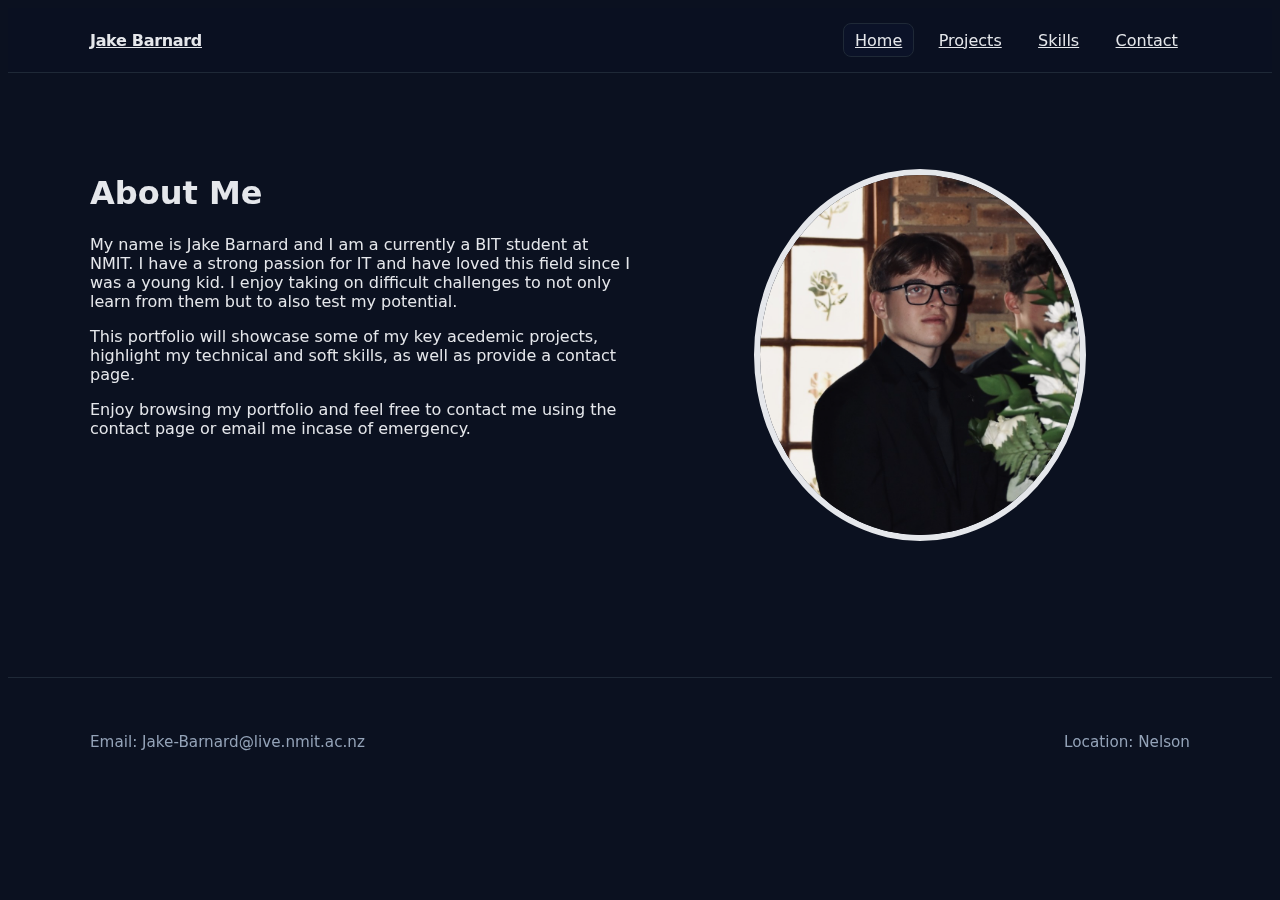
<file: portfolio-project/pages/index.html>
<!DOCTYPE html>
<html lang="en">
<head>
  <!-- Meta charset, viewport for mobile, and SEO tags -->
  <meta charset="utf-8">
  <meta name="viewport" content="width=device-width, initial-scale=1.0">
  <title>Home - Jake Barnard's Portfolio</title>
  <meta name="description" content="Home Page - Personal portfolio of Jake Barnard.">
  <!-- Link to CSS files-->
    
    <link rel="stylesheet" href="../assets/global-styles/base.css">
    <link rel="stylesheet" href="../components/header/header.css">
    <link rel="stylesheet" href="../components/contact/contact.css">
    <link rel="stylesheet" href="../components/footer/footer.css">
    <link rel="stylesheet" href="../components/home/home.css">
</head>
<body>
  <!-- Main header and navigation -->
  <header class="site-header">
  <div class="container inner">
    <a class="heading" href="index.html">Jake Barnard</a>
    <nav class="nav" aria-label="Primary">
      <a href="index.html" aria-current="page">Home</a>
      <a href="projects.html">Projects</a>
      <a href="skills.html">Skills</a>
      <a href="contact.html">Contact</a>
    </nav>
  </div>
</header>
  <main>
    
    <!-- Home Page content -->
<section class="container section">
  <div class="structure-grid grid cols-2">
      <div class="pad">
  <!-- About me -->
  <h1 id="page-title" tabindex="0">About Me</h1>
  <p>My name is Jake Barnard and I am a currently a BIT student at NMIT. I have a strong passion for IT and have loved this field since I was a young kid. I enjoy taking on difficult challenges to not only learn from them but to also test my potential. </p>
  <p>This portfolio will showcase some of my key acedemic projects, highlight my technical and soft skills, as well as provide a contact page. </p>
  <p> Enjoy browsing my portfolio and feel free to contact me using the contact page or email me incase of emergency.</p>
  </div>
      <div class="pad">
  <!-- Portrait image of me and alt text describing the image -->
  <p><img src="../assets/images/portrait.png" alt="Image displaying a portrait of Jake Barnard in a black suit" class="profile-img"></p>
  </div>
  </div>
</section>
  </main>
  <!-- Main footer and contact information -->
  <footer class="site-footer">
  <div class="container inner">
    <p>Email: Jake-Barnard@live.nmit.ac.nz</p>
    <p>Location: Nelson</p>
  </div>
</footer>
</body>
</html>
</file>
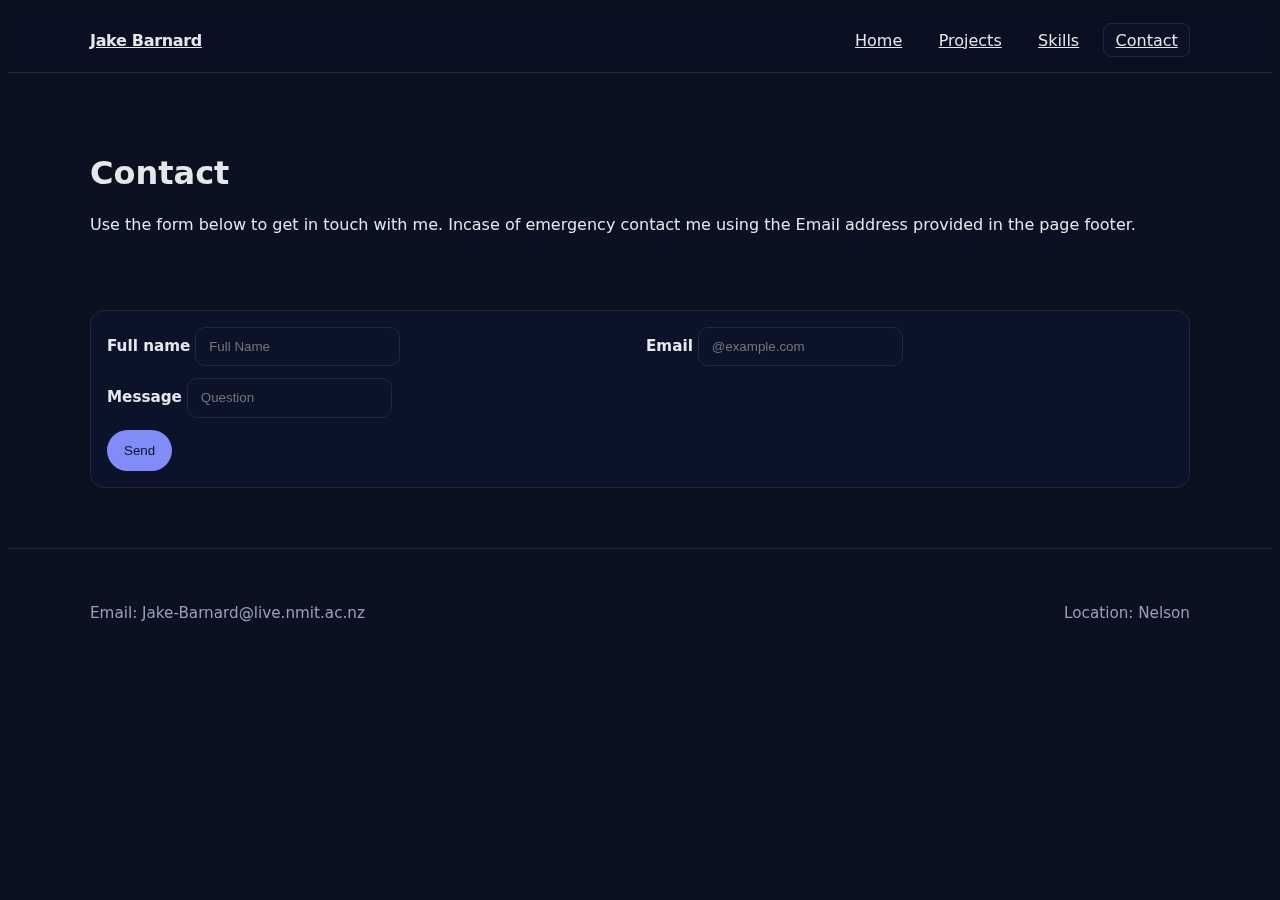
<file: portfolio-project/pages/contact.html>
<!DOCTYPE html>
<html lang="en">
<head>
  <!-- Meta charset, viewport for mobile, and SEO tags -->
  <meta charset="utf-8">
  <meta name="viewport" content="width=device-width, initial-scale=1.0">
  <title>Contact - Jake Barnard's Portfolio</title>
  <meta name="description" content="Contact Page - Personal portfolio of Jake Barnard.">
  <!-- Link to  CSS files-->
    
    <link rel="stylesheet" href="../assets/global-styles/base.css">
    <link rel="stylesheet" href="../components/header/header.css">
    <link rel="stylesheet" href="../components/contact/contact.css">
    <link rel="stylesheet" href="../components/footer/footer.css">
    <link rel="stylesheet" href="../components/home/home.css">
</head>
<body>
  <!-- Main header and navigation -->
  <header class="site-header">
  <div class="container inner">
    <a class="heading" href="index.html">Jake Barnard</a>
    <nav class="nav" aria-label="Primary">
      <a href="index.html">Home</a>
      <a href="projects.html">Projects</a>
      <a href="skills.html">Skills</a>
      <a href="contact.html" aria-current="page">Contact</a>
    </nav>
  </div>
</header>
  <main>
    <!-- Contact Page contact -->
<section class="container section">
  <!-- Description of Contact page -->
  <h1 id="page-title" tabindex="0">Contact</h1>
  <p>Use the form below to get in touch with me. Incase of emergency contact me using the Email address provided in the page footer.</p>
</section>

<!-- Contact form made into one card -->
<section class="container">
  <article class="card contact-card">
    <form class="form-grid" method="get" action="#">
      <div class="row">
        <div>
          <!-- Enter name, Required -->
          <label for="name">Full name</label>
          <input id="name" name="name" type="text" placeholder="Full Name" required>
        </div>
        <div>
          <!-- Enter email, Required -->
          <label for="email">Email</label>
          <input id="email" name="email" type="email" placeholder="@example.com" required>
        </div>
      </div>
      <div>
        <!-- Message to me -->
        <label for="subject">Message</label>
        <input id="subject" name="subject" type="text" placeholder="Question">
      </div>
      <div>
        <!-- Button confirming details and message -->
        <button class="btn" type="submit" aria-disabled="true">Send</button>
      </div>
    </form>
  </article>
</section>

  </main>
  <!-- Main footer and contact information -->
 <footer class="site-footer">
  <div class="container inner">
    <p>Email: Jake-Barnard@live.nmit.ac.nz</p>
    <p>Location: Nelson</p>
  </div>
</footer>
</body>
</html>
</file>
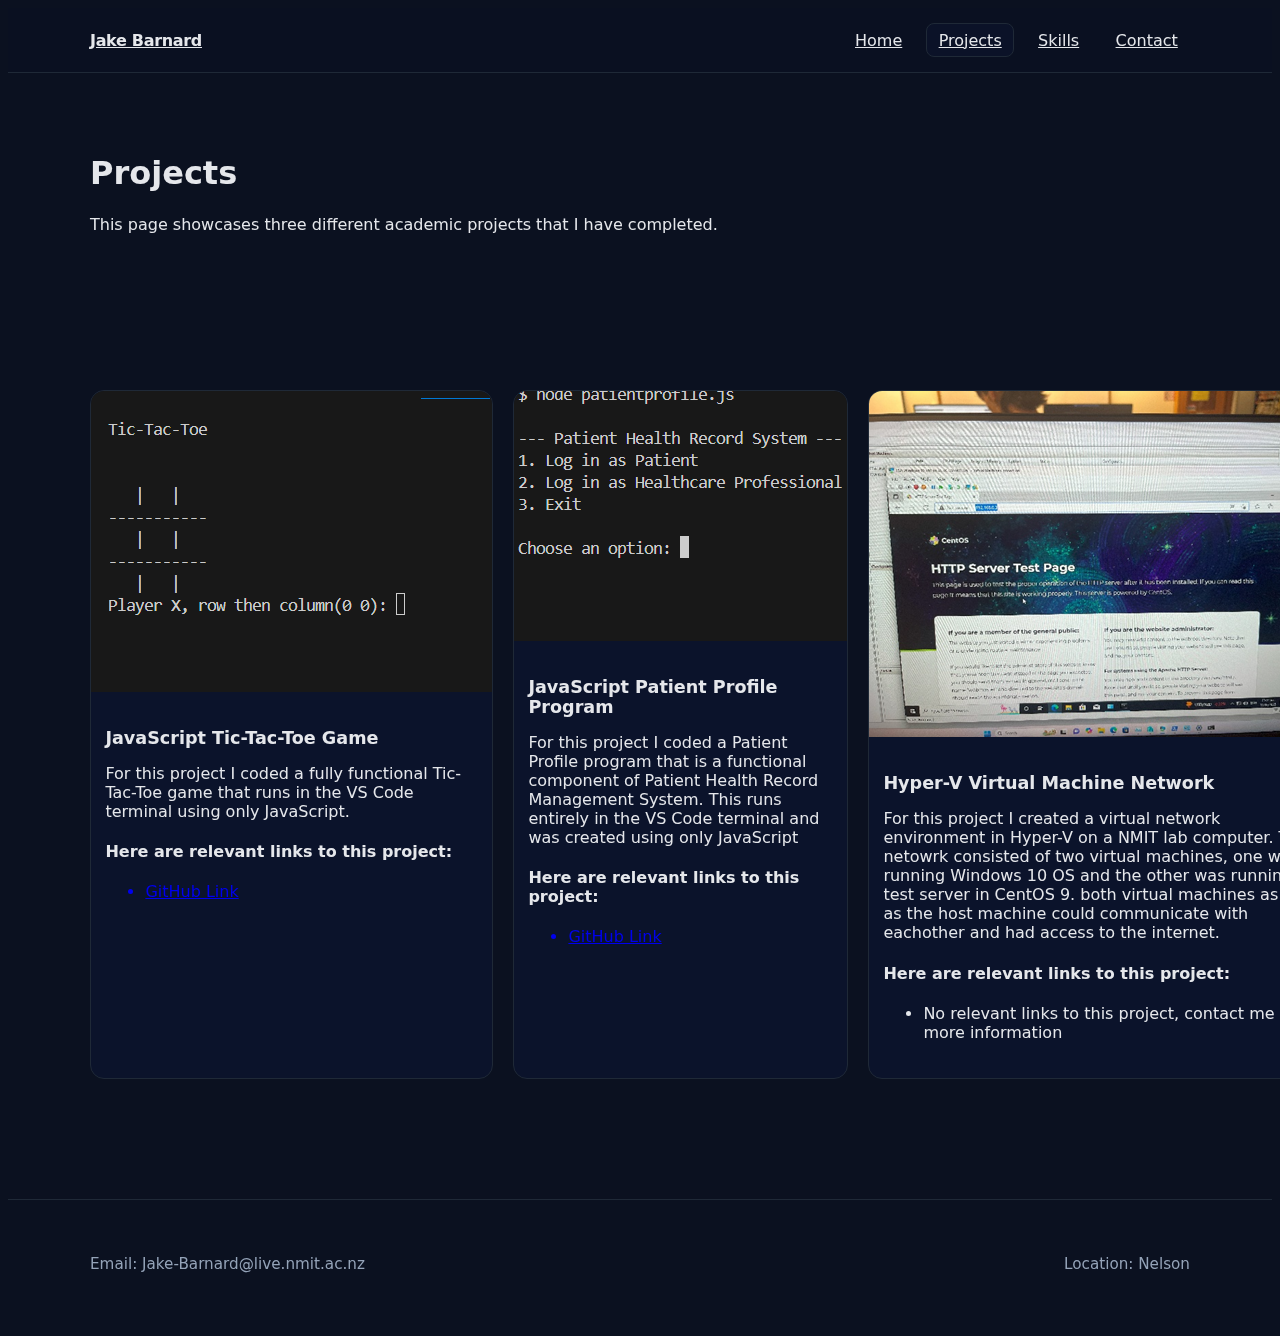
<file: portfolio-project/pages/projects.html>
<!DOCTYPE html>
<html lang="en">
<head>
  <!-- Meta charset, viewport for mobile, and SEO tags -->
  <meta charset="utf-8">
  <meta name="viewport" content="width=device-width, initial-scale=1.0">
  <title>Projects - Jake Barnard's Portfolio</title>
  <meta name="description" content="Projects Page - Personal portfolio of Jake Barnard.">
  <!-- Link to CSS files-->
    
    <link rel="stylesheet" href="../assets/global-styles/base.css">
    <link rel="stylesheet" href="../components/header/header.css">
    <link rel="stylesheet" href="../components/contact/contact.css">
    <link rel="stylesheet" href="../components/footer/footer.css">
    <link rel="stylesheet" href="../components/home/home.css">
</head>
<body>
  <!-- Main header and navigation -->
  <header class="site-header">
  <div class="container inner">
    <a class="heading" href="index.html">Jake Barnard</a>
    <nav class="nav" aria-label="Primary">
      <a href="index.html">Home</a>
      <a href="projects.html" aria-current="page">Projects</a>
      <a href="skills.html">Skills</a>
      <a href="contact.html">Contact</a>
    </nav>
  </div>
</header>
  <main>
   <!-- Projects Page content --> 
<section class="container section">
  <!-- Description of projects page -->
  <h1 id="page-title" tabindex="0">Projects</h1>
  <p>This page showcases three different academic projects that I have completed.</p>
</section>

<!-- Projects into three cards -->
<section class="container section">
  <div class="structure-grid grid cols-3">
    <article class="card structure-card">
      <!-- 1st projects thumbnail image with alt text describing the image -->
      <a><img src="../assets/images/tictactoe-project.png" alt="A thumbnail image showcasing a Tic-Tac-Toe game running in the VS Code terminal"></a>
      <div class="pad">
        <!-- Project name and description -->
        <h3>JavaScript Tic-Tac-Toe Game</h3>
        <p>For this project I coded a fully functional Tic-Tac-Toe game that runs in the VS Code terminal using only JavaScript.</p>
        <!--Links to project-->
        <h4>Here are relevant links to this project:</h4>
        <ul>
          <a href="https://github.com/NMIT-GITHUB/assessment-two-s1-25-JBarnard05.git"><li>GitHub Link</li></a>
        </ul>
      </div>
    </article>
    <article class="card structure-card">
      <!-- 2nd projects thumbnail image with alt text describing the image -->
      <a><img src="../assets/images/patientprofile-project.png" alt="A thumbnail image showcasing a Patient Profile system running in the VS Code terminal"></a>
      <div class="pad">
        <!-- Project name and description -->
        <h3>JavaScript Patient Profile Program</h3>
        <p>For this project I coded a Patient Profile program that is a functional component of Patient Health Record Management System. This runs entirely in the VS Code terminal and was created using only JavaScript</p>
        <!--Links to project-->
        <h4>Here are relevant links to this project:</h4>
        <ul>
          <a href="https://github.com/JBarnard05/Patient-Profile-Program.git"><li>GitHub Link</li></a>
        </ul>
      </div>
    </article>
    <article class="card structure-card">
      <!-- 3rd projects thumbnail image with alt text describing the image -->
      <a><img src="../assets/images/vmnetwork-project.png" alt="A thumbnail image showcasing a CentOS test server running on a virtual machine"></a>
      <div class="pad">
        <!-- Project name and description -->
        <h3>Hyper-V Virtual Machine Network</h3>
        <p>For this project I created a virtual network environment in Hyper-V on a NMIT lab computer. This netowrk consisted of two virtual machines, one was running Windows 10 OS and the other was running a test server in CentOS 9. both virtual machines as well as the host machine could communicate with eachother and had access to the internet.</p>
        <h4>Here are relevant links to this project:</h4>
        <ul>
          <li>No relevant links to this project, contact me for more information</li>
        </ul>
        <h4></h4>
      </div>
    </article>
  </div>
</section>



  </main>
  <!-- Main footer and contact information -->
  <footer class="site-footer">
  <div class="container inner">
    <p>Email: Jake-Barnard@live.nmit.ac.nz</p>
    <p>Location: Nelson</p>
  </div>
</footer>
</body>
</html>
</file>
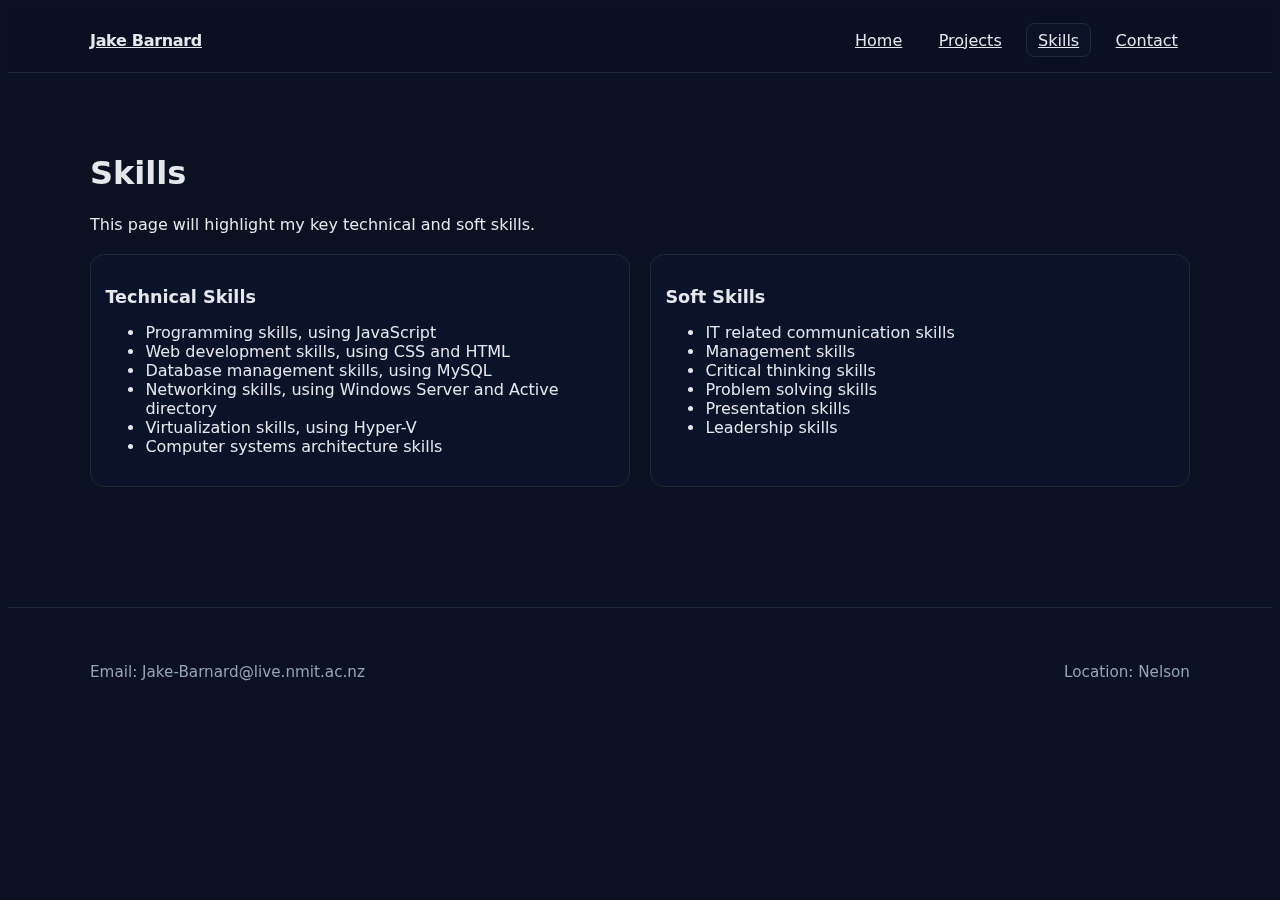
<file: portfolio-project/pages/skills.html>
<!DOCTYPE html>
<html lang="en">
<head>
  <!-- Meta charset, viewport for mobile, and SEO tags -->
  <meta charset="utf-8">
  <meta name="viewport" content="width=device-width, initial-scale=1.0">
  <title>Skills - Jake Barnard's Portfolio</title>
  <meta name="description" content="Skills Page - Personal portfolio of Jake Barnard.">
  <!-- Link to CSS files-->
    
    <link rel="stylesheet" href="../assets/global-styles/base.css">
    <link rel="stylesheet" href="../components/header/header.css">
    <link rel="stylesheet" href="../components/contact/contact.css">
    <link rel="stylesheet" href="../components/footer/footer.css">
    <link rel="stylesheet" href="../components/home/home.css">
</head>
<body>
  <!-- Main header and navigation -->
  <header class="site-header">
  <div class="container inner">
    <a class="heading" href="index.html">Jake Barnard</a>
    <nav class="nav" aria-label="Primary">
      <a href="index.html">Home</a>
      <a href="projects.html">Projects</a>
      <a href="skills.html" aria-current="page">Skills</a>
      <a href="contact.html">Contact</a>
    </nav>
  </div>
</header>
  <main>
    <!-- Skills Page content -->
<section class="container section">
  <!-- Description of Skills page -->
  <h1 id="page-title" tabindex="0">Skills</h1>
  <p>This page will highlight my key technical and soft skills.</p>
<!-- Skills split into 2 cards, technical and soft skills -->
 <div class="structure-grid grid cols-2">
    <article class="card structure-card">
      <div class="pad">
        <!-- Technical skills list -->
        <h3>Technical Skills</h3>
          <ul>
            <li>Programming skills, using JavaScript</li>
            <li>Web development skills, using CSS and HTML</li>
            <li>Database management skills, using MySQL</li>
            <li>Networking skills, using Windows Server and Active directory</li>
            <li>Virtualization skills, using Hyper-V</li>
            <li>Computer systems architecture skills</li>
          </ul>
      </div>
    </article>
    <article class="card structure-card">
      <div class="pad">
        <!-- Soft skills list -->
        <h3>Soft Skills</h3>
        <ul>
          <li>IT related communication skills</li>
          <li>Management skills</li>
          <li>Critical thinking skills</li>
          <li>Problem solving skills</li>
          <li>Presentation skills</li>
          <li>Leadership skills</li>
        </ul>
      </div>
    </article>
  </div>
</section>

  </main>
  <!-- Main footer and contact information -->
 <footer class="site-footer">
  <div class="container inner">
    <p>Email: Jake-Barnard@live.nmit.ac.nz</p>
    <p>Location: Nelson</p>
  </div>
</footer>
</body>
</html>
</file>
<file: portfolio-project/assets/global-styles/base.css>
:root {
  --bg: #0b1120;
  --text: #e5e7eb;
  --greyed: #94a3b8;
  --brand: #818cf8;
  --brand-contrast: #0b1120;
  --border: #1f2937;
  --card: #0b132b;
  --shadow: none;
  --radius: 14px;
  --maxw: 1100px;
  --space: clamp(1rem, 2vw, 1.25rem);
}

/* structure and typography */
body {
  background: var(--bg);
  color: var(--text);
  font-family: ui-sans-serif, system-ui, -apple-system, Segoe UI, Roboto, Helvetica, Arial, 'Apple Color Emoji','Segoe UI Emoji';
  font-size: 16px;
}

.container {
  width: min(100% - 2rem, var(--maxw));
  margin-inline: auto;
}

.section {
  padding: calc(var(--space) * 3) 0;
}

.btn {
  display: inline-block;
  padding: .75rem 1rem;
  border-radius: 999px;
  background: var(--brand);
  color: var(--brand-contrast);
  border: 1px solid transparent;
  box-shadow: var(--shadow);
  transition: transform .12s ease, box-shadow .2s ease, opacity .2s ease;
}

.btn:hover,
.btn:focus { 
  transform: translateY(-1px);
}

.card {
  background: var(--card);
  border: 1px solid var(--border);
  border-radius: var(--radius);
  box-shadow: var(--shadow);
  overflow: clip;
}

.grid {
  display: grid;
  gap: var(--space);
}

h1,h2,h3 { 
  margin-bottom: 0.7em;
}

/* grid columns */
@media (min-width: 700px) {
  .grid.cols-3{ 
    grid-template-columns: repeat(3, 1fr); 
  }
  .grid.cols-2{ 
    grid-template-columns: repeat(2, 1fr); 
  }
}

/* Grids */
.structure-grid { 
  margin-top: var(--space); 
}

.structure-card img { 
  aspect-ratio: 4/3; 
  object-fit: cover; 
}

.structure-card .pad { 
  padding: .9rem; 
}

.structure-card h3 {
  font-size: 1.1rem; 
}
</file>
<file: portfolio-project/components/header/header.css>
.site-header {
  position: sticky; 
  top: 0; 
  z-index: 50;
  border-bottom: 1px solid var(--border);
  backdrop-filter: saturate(180%) blur(6px);
  background: color-mix(in oklab, var(--bg) 90%, transparent);
}

.site-header .inner {
  display: flex;
  align-items: center;
  justify-content: space-between;
  height: 64px;
}

.heading { 
  color: var(--text);
  font-weight: 800;
  letter-spacing: -.02em; 
}

.nav { 
  
  display: flex;
  gap: .75rem;
  align-items: center; 
}

.nav a {
  color: var(--text);
  padding: .4rem .7rem;
  border-radius: 8px;
  border: 1px solid transparent;
}

.nav a[aria-current="page"] { 
  border-color: var(--border); 
  background: color-mix(in srgb, var(--card) 80%, transparent); 
}
</file>
<file: portfolio-project/components/contact/contact.css>
.contact-card { 
  padding: 1rem;
}

.form-grid { 
  display: grid; 
  gap: .75rem; 
}

.form-grid .row { 
  display: grid; 
  gap: .75rem; 
}

@media (min-width: 700px) { 
  .form-grid 
  .row { 
    grid-template-columns: 1fr 1fr; 
  } 
}

label { 
  font-weight: 600; 
  font-size: .95rem; 
}

input {
  padding: .7rem .8rem; 
  border-radius: 10px; 
  border: 1px solid var(--border); 
  background: var(--card);
}
</file>
<file: portfolio-project/components/footer/footer.css>
.site-footer {
  border-top: 1px solid var(--border);
  margin-top: calc(var(--space) * 3);
  padding: calc(var(--space) * 2) 0;
  color: var(--greyed);
  font-size: .95rem;
}

.site-footer .inner { 
  display: flex; 
  align-items: center; 
  justify-content: space-between; 
  gap: 1rem; 
  flex-wrap: wrap; 
}
</file>
<file: portfolio-project/components/home/home.css>
.profile-img {
    border-radius: 100%;
    border: 6px solid #e5e7eb;
    margin: 1em auto;
    display: block;
    width: 20em;
}
</file>
